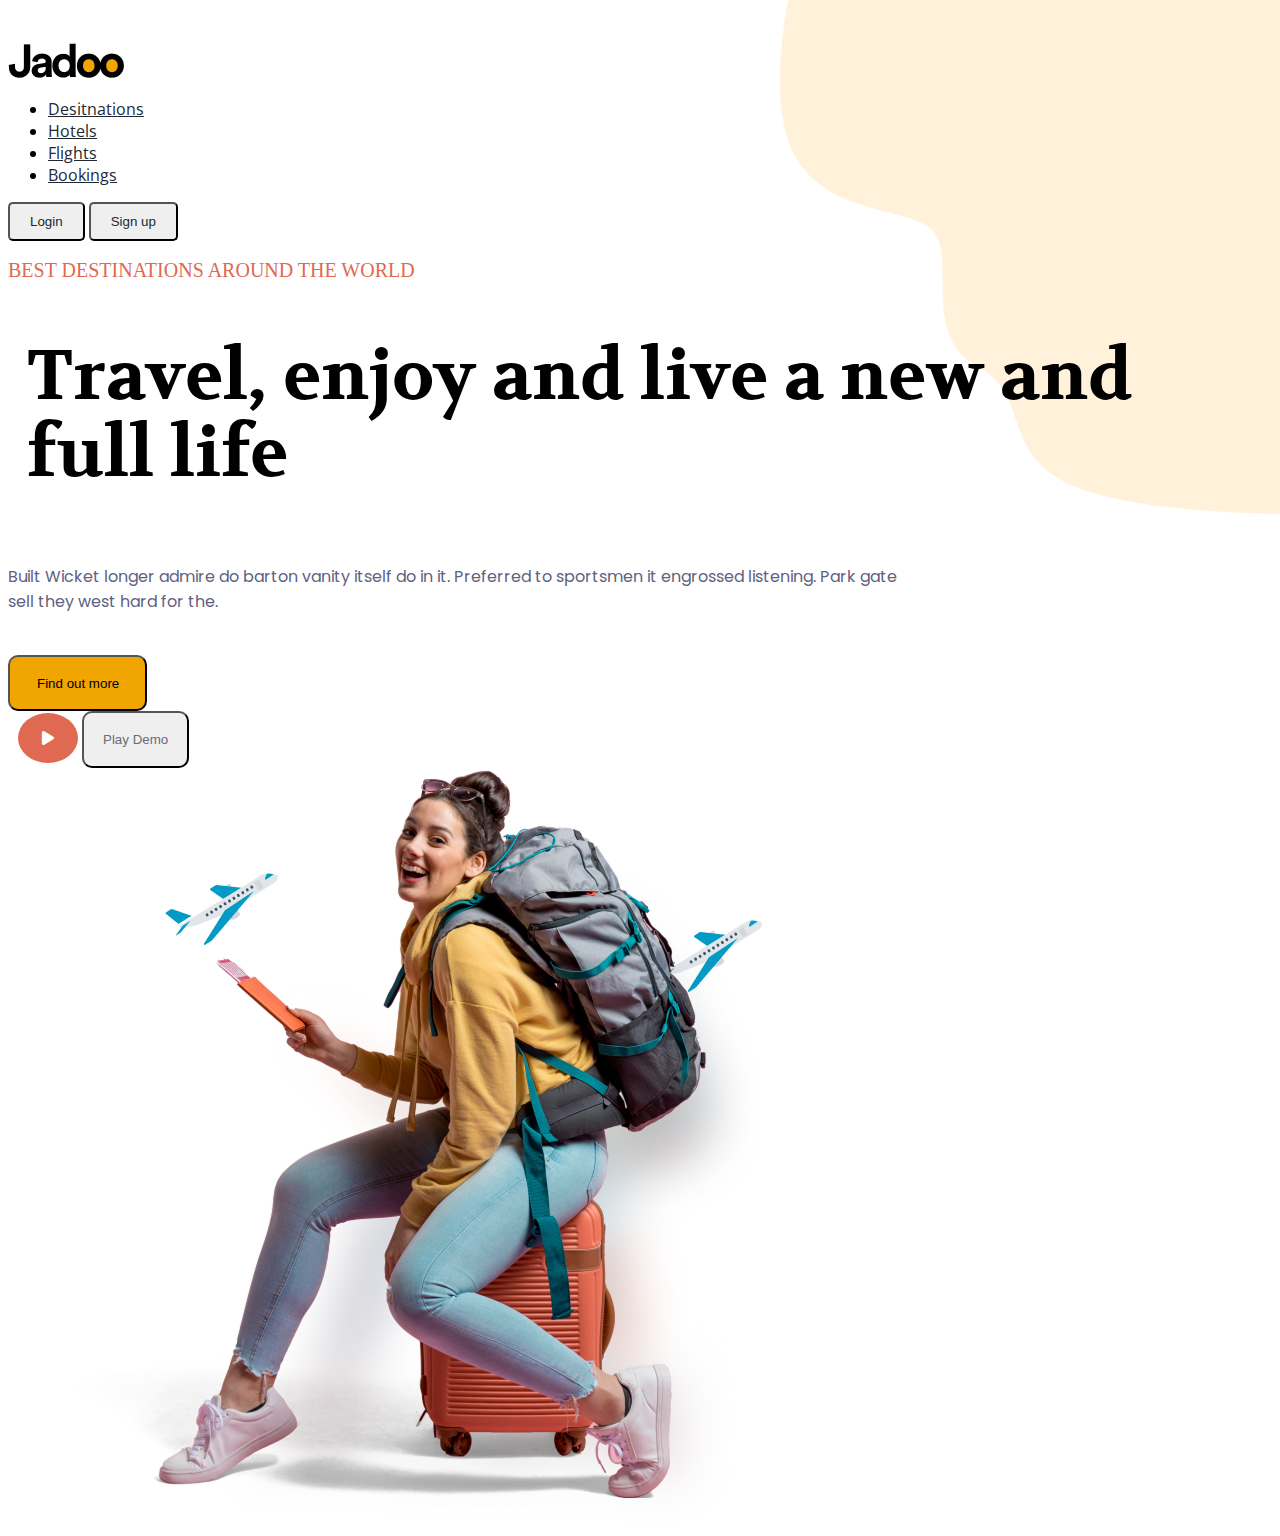
<file: Travel Website/index.html>
<!doctype html>
<html lang="en">

<head>
    <meta charset="utf-8">
    <meta name="viewport" content="width=device-width, initial-scale=1">
    <title>Bootstrap demo</title>
    <!--* bootstrap link  -->
    <link href="https://cdn.jsdelivr.net/npm/bootstrap@5.3.6/dist/css/bootstrap.min.css" rel="stylesheet"
        integrity="sha384-4Q6Gf2aSP4eDXB8Miphtr37CMZZQ5oXLH2yaXMJ2w8e2ZtHTl7GptT4jmndRuHDT" crossorigin="anonymous">

    <!--* google fonts  -->
    <link rel="preconnect" href="https://fonts.googleapis.com">
    <link rel="preconnect" href="https://fonts.gstatic.com" crossorigin>
    <link
        href="https://fonts.googleapis.com/css2?family=Open+Sans:ital,wght@0,300..800;1,300..800&family=Poppins:ital,wght@0,100;0,200;0,300;0,400;0,500;0,600;0,700;0,800;0,900;1,100;1,200;1,300;1,400;1,500;1,600;1,700;1,800;1,900&family=Volkhov:ital,wght@0,400;0,700;1,400;1,700&display=swap"
        rel="stylesheet">

    <!--* font awesome  -->
    <link rel="stylesheet" href="https://cdnjs.cloudflare.com/ajax/libs/font-awesome/6.7.2/css/all.min.css" integrity="sha512-Evv84Mr4kqVGRNSgIGL/F/aIDqQb7xQ2vcrdIwxfjThSH8CSR7PBEakCr51Ck+w+/U6swU2Im1vVX0SVk9ABhg==" crossorigin="anonymous" referrerpolicy="no-referrer" />

    <!--* custom css and media link  -->
    <link rel="stylesheet" href="./css/style.css">
    <link rel="stylesheet" href="./css/media.css">
</head>

<body>
    <div class="bg-decore"></div>
    <!--! header section  -->
    <header class="container-fluid">
        <div class="container">
            <div class="row align-items-center flex-lg-row flex-sm-column gap-lg-0 gap-sm-3">
                <div class="col-lg-3">
                <div class="logo">
                    <img src="./assits/Logo.png" alt="">
                </div>
            </div>
            <div class="col-lg-6">
                <ul class="nav-ul m-0 d-flex list-unstyled justify-content-sm-around ">
                    <li><a href="#" class="text-decoration-none fw-semibold">Desitnations</a></li>
                    <li><a href="#" class="text-decoration-none fw-semibold">Hotels</a></li>
                    <li><a href="#" class="text-decoration-none fw-semibold">Flights</a></li>
                    <li><a href="#" class="text-decoration-none fw-semibold">Bookings</a></li>
                </ul>
            </div>
            <div class="col-lg-3 ">
                <div class="nav-btn d-flex gap-4">
                    <button class="fw-semibold border-0 bg-transparent">Login</button>
                    <button class="fw-semibold border-1 bg-transparent">Sign up</button>
                    <i class="fa-solid fa-bars"></i>
                </div>
            </div>
            </div>
        </div>
    </header>
    <!--! header complete  -->

    <!--! hero section  -->
    <main class="container-fluid">
        <div class="container">
            <div class="row align-items-center flex-lg-row flex-column-reverse main-row">
                <div class="col-lg-6 flex-lg-row">
                    <div class="hero-content">
                        <span class="hero-span d-block fw-semibold">Best Destinations around the world</span>
                        <h1 class="fw-bold mb-0">
                            Travel, <span class="svg-underline">enjoy</span> and live a new and full life
                        </h1>
                        <p>Built Wicket longer admire do barton vanity itself do in it. Preferred to sportsmen it engrossed listening. Park gate sell they west hard for the.</p>
                        <div class="hero-btn d-flex gap-3">
                        <button class="text-white border-0 fw-medium">Find out more</button>
                        <div class="hero-btn-2">
                            <i class="fa-solid fa-play"></i>
                            <button class="border-0 bg-transparent fw-medium">Play Demo</button>
                        </div>
                    </div>
                    </div>
                </div>
                <div class="col-lg-6">
                    <div class="hero-img">
                        <img src="./assits/hero-img.png" alt="" class="img-fluid">
                    </div>
                </div>
            </div>
        </div>
    </main>









    <!--* bootstrap javaScript Link  -->
    <script src="https://cdn.jsdelivr.net/npm/bootstrap@5.3.6/dist/js/bootstrap.bundle.min.js"
        integrity="sha384-j1CDi7MgGQ12Z7Qab0qlWQ/Qqz24Gc6BM0thvEMVjHnfYGF0rmFCozFSxQBxwHKO"
        crossorigin="anonymous"></script>
</body>

</html>
</file>
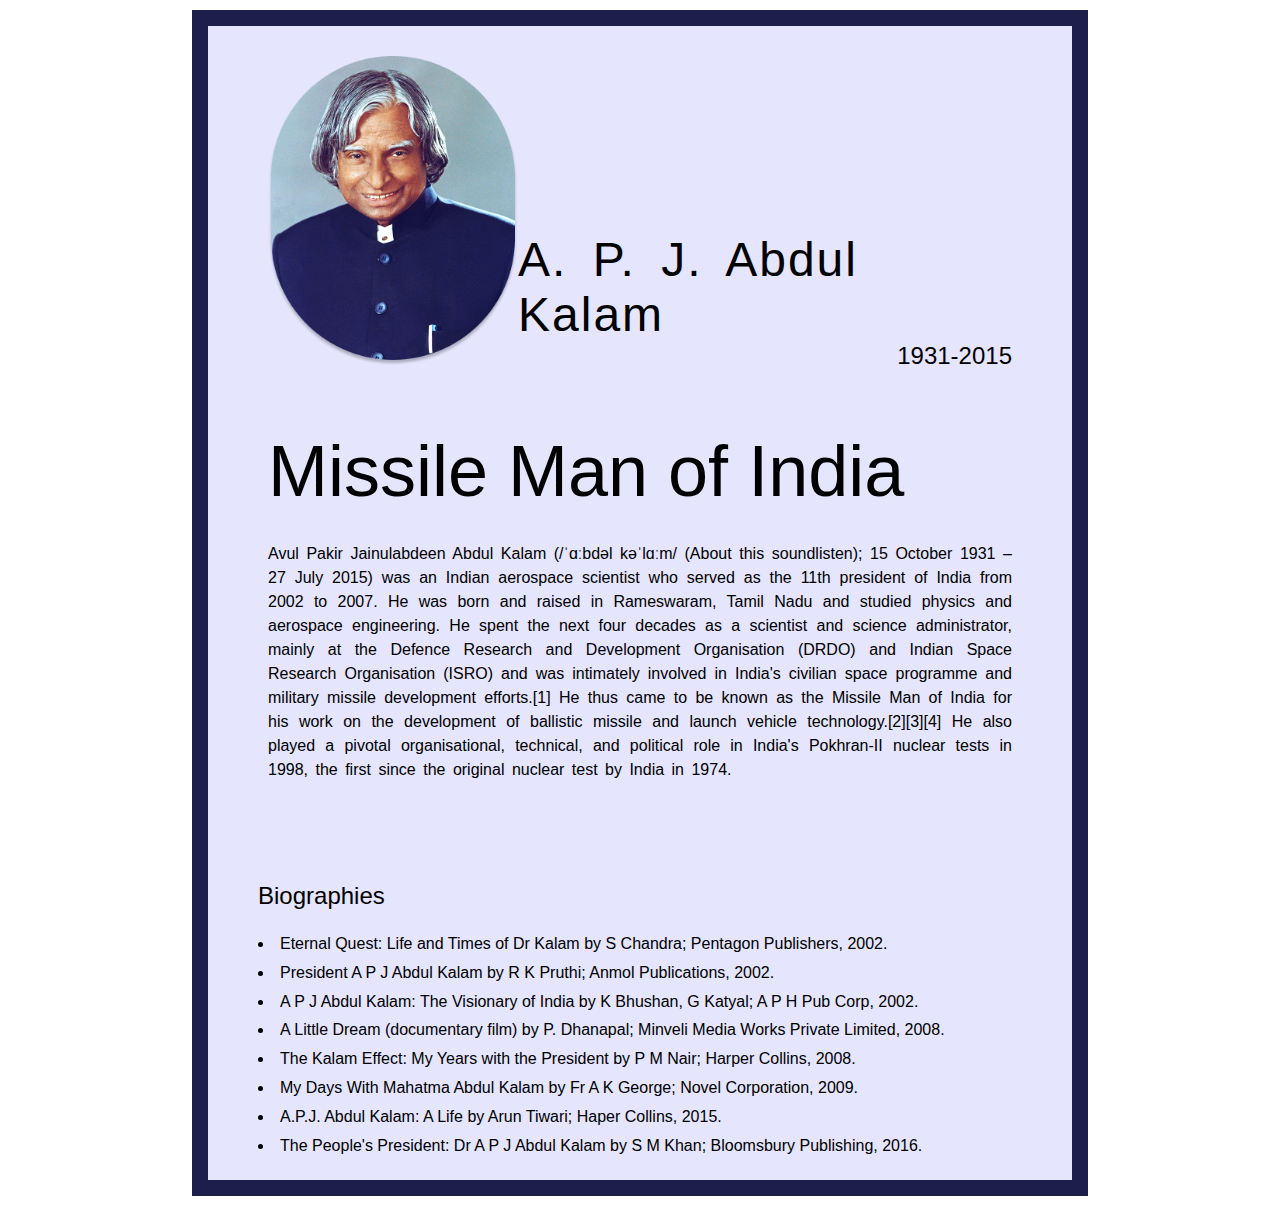
<file: 10 HTML and CSS Project/1.Tribute Website/index.html>
<!DOCTYPE html>
<html lang="en">
<head>
    <meta charset="UTF-8">
    <meta name="viewport" content="width=device-width, initial-scale=1.0">
    <title>Tribute Website</title>
    <link rel="stylesheet" href="style.css">
</head>
<body>
    <div class="container">
        <div class="top">
            <div class="image">
               <img src="./assits/A._P._J 1.png" alt=""> 
            </div>
            <div class="heading">
                <h1>A. P. J. Abdul Kalam</h1>
                <h2>1931-2015</h2>
            </div>
        </div>
        <div class="bottom">
            <h1>Missile Man of India</h1>
            <p><b></b>Avul Pakir Jainulabdeen Abdul Kalam </b>(/ˈɑːbdəl kəˈlɑːm/ (About this soundlisten); 15 October 1931 – 27 July 2015) was an Indian aerospace scientist who served as the 11th president of India from 2002 to 2007. He was born and raised in Rameswaram, Tamil Nadu and studied physics and aerospace engineering. He spent the next four decades as a scientist and science administrator, mainly at the Defence Research and Development Organisation (DRDO) and Indian Space Research Organisation (ISRO) and was intimately involved in India's civilian space programme and military missile development efforts.[1] He thus came to be known as the Missile Man of India for his work on the development of ballistic missile and launch vehicle technology.[2][3][4] He also played a pivotal organisational, technical, and political role in India's Pokhran-II nuclear tests in 1998, the first since the original nuclear test by India in 1974.</p>
        </div>
        <div class="list">
            <h2>Biographies</h2>
            <ul>
                <li>Eternal Quest: Life and Times of Dr Kalam by S Chandra; Pentagon Publishers, 2002.</li>
                <li>President A P J Abdul Kalam by R K Pruthi; Anmol Publications, 2002.</li>
                <li>A P J Abdul Kalam: The Visionary of India by K Bhushan, G Katyal; A P H Pub Corp, 2002.</li>
                <li>A Little Dream (documentary film) by P. Dhanapal; Minveli Media Works Private Limited, 2008.</li>
                <li>The Kalam Effect: My Years with the President by P M Nair; Harper Collins, 2008.</li>
                <li>My Days With Mahatma Abdul Kalam by Fr A K George; Novel Corporation, 2009.</li>
                <li>A.P.J. Abdul Kalam: A Life by Arun Tiwari; Haper Collins, 2015.</li>
                <li>The People's President: Dr A P J Abdul Kalam by S M Khan; Bloomsbury Publishing, 2016.</li>
            </ul>
        </div>
    </div>
</body>
</html>
</file>
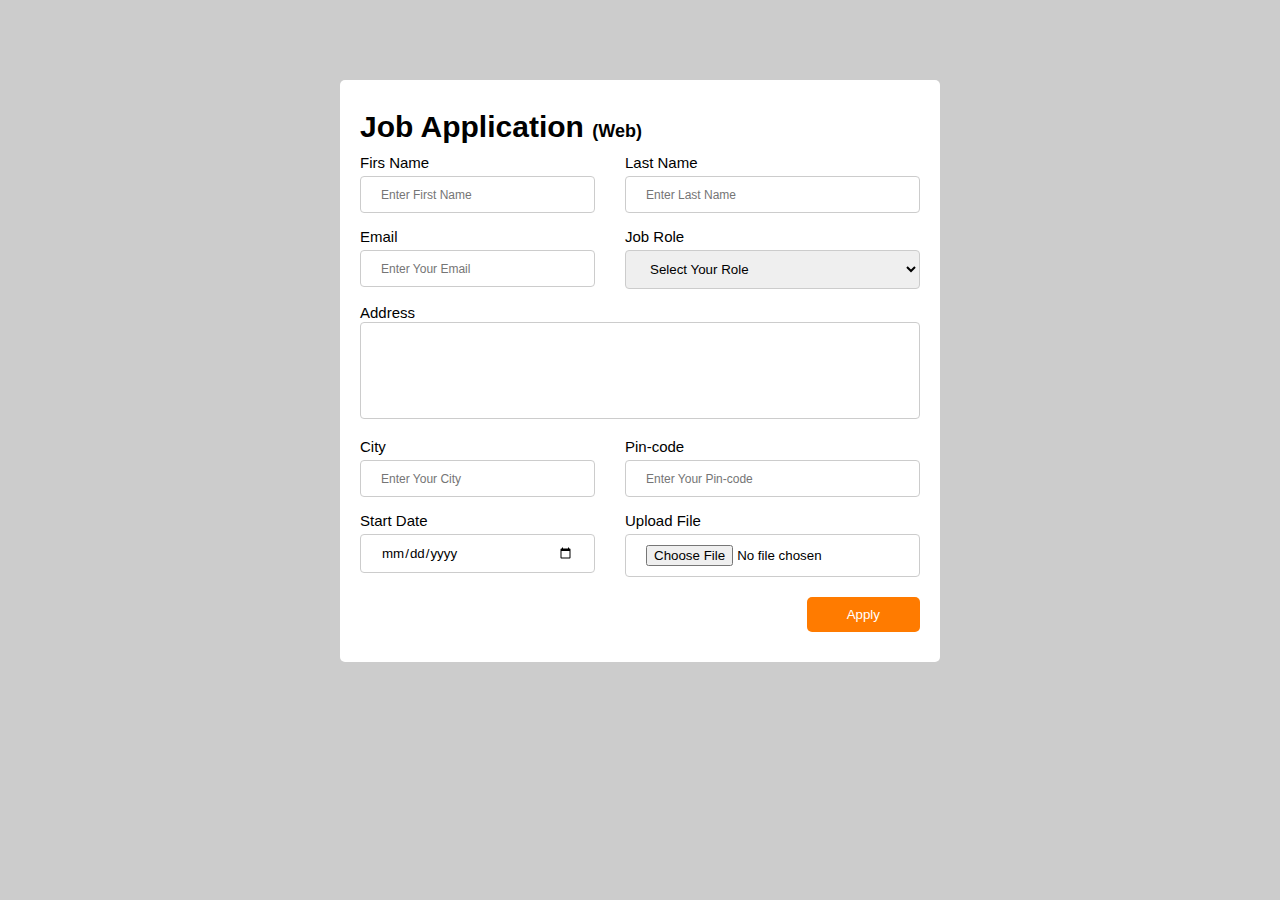
<file: 10 HTML and CSS Project/2.Job Application/index.html>
<!DOCTYPE html>
<html lang="en">

<head>
    <meta charset="UTF-8">
    <meta name="viewport" content="width=device-width, initial-scale=1.0">
    <title>Job Application Responsive Form</title>
    <link rel="stylesheet" href="style.css">
</head>

<body>
    <div class="container">
        <form>
            <h1>Job Application <span class="small_title">(Web)</span></h1>
            <div class="form-container">
                <!-- first-name  -->
                <div class="form-control">
                    <label for="first-name">Firs Name</label>
                    <input type="text" placeholder="Enter First Name" id="first-name">
                </div>
                <!-- last-name  -->
                <div class="form-control">
                    <label for="last-name">Last Name</label>
                    <input type="text" placeholder="Enter Last Name" id="last-name">
                </div>
                <!-- your-email  -->
                <div class="form-control">
                    <label for="your-email">Email</label>
                    <input type="text" placeholder="Enter Your Email" id="your-email">
                </div>
                <!-- job-role  -->
                <div class="form-control">
                    <label for="job-role">Job Role</label>
                    <select id="job-role">
                        <option value="" >Select Your Role</option>
                        <option value="fronted">fronted</option>
                        <option value="backend">backend</option>
                        <option value="full-stack">full-stack</option>
                    </select>
                </div>
                <!-- address  -->
                <div class="text-area-fild">
                    <label for="your-address">Address</label>
                    <textarea id="your-address" rows="5"></textarea>
                </div>
                <!-- your-city -->
                <div class="form-control">
                    <label for="your-city">City</label>
                    <input type="text" placeholder="Enter Your City" id="your-city">
                </div>
                <!-- pincode  -->
                <div class="form-control">
                    <label for="pincode">Pin-code</label>
                    <input type="number" placeholder="Enter Your Pin-code" id="pincode" >
                </div>
                <!-- date  -->
                <div class="form-control">
                    <label for="start-date">Start Date</label>
                    <input type="date" id="start-date">
                </div>
                <!-- upload  -->
                <div class="form-control">
                    <label for="Upload">Upload File</label>
                    <input type="file"  id="Upload" >
                </div>
            </div>
            <div class="btn">
            <button type="submit">Apply</button>
        </div>
        </form>
    </div>
</body>

</html>
</file>
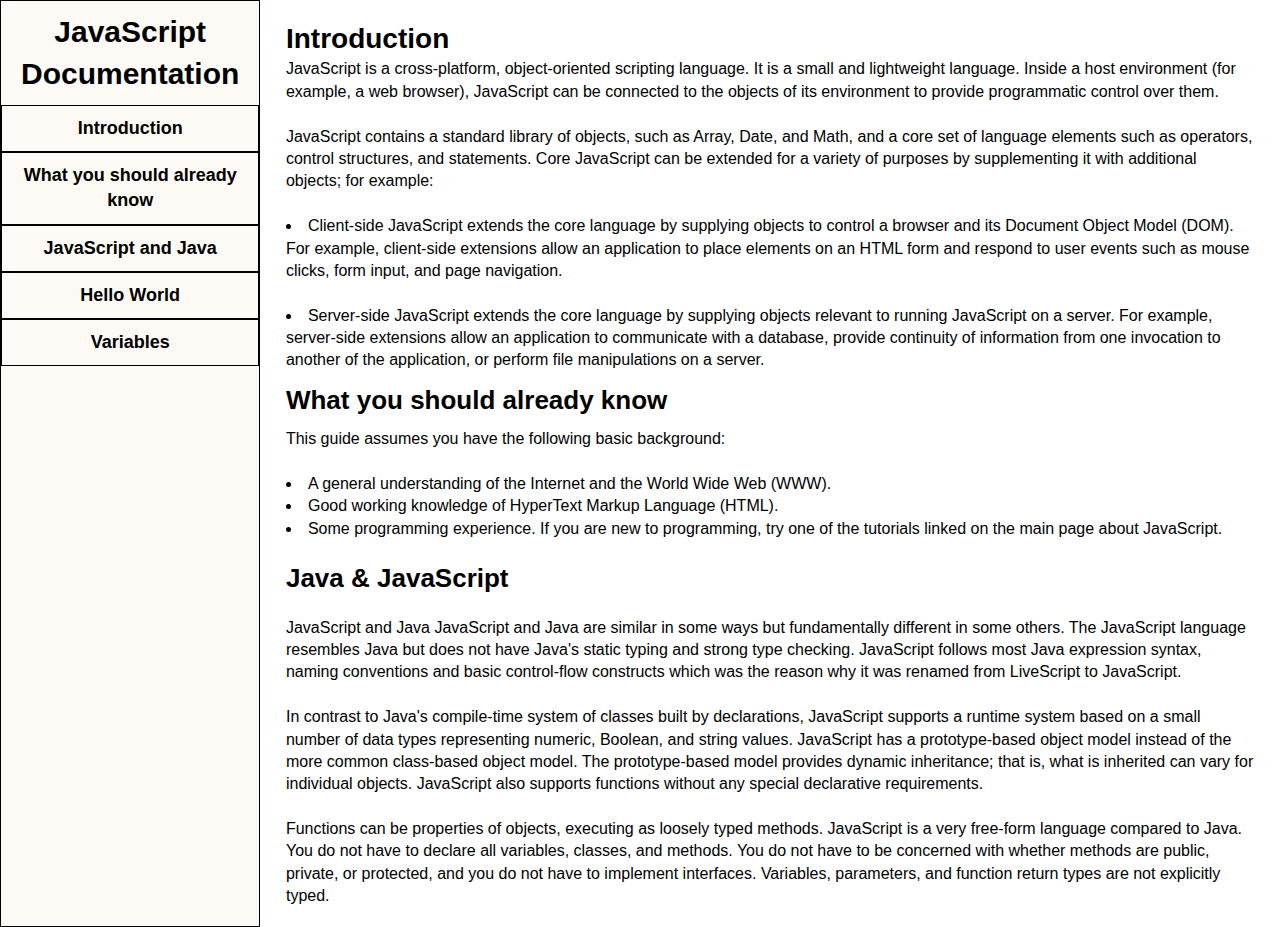
<file: 10 HTML and CSS Project/8.Documantion/index.html>
<!DOCTYPE html>
<html lang="en">
<head>
    <meta charset="UTF-8">
    <meta name="viewport" content="width=device-width, initial-scale=1.0">
    <title>Documentation</title>
    <link rel="stylesheet" href="style.css">
</head>
<body>
    <div class="container">
    <header>
        <nav>
            <h1>JavaScript Documentation</h1>
            <ul>
                <a href="#"><li id="introduction">Introduction</li></a>
                <a href="#" ><li id="What_you_should_already_know">What you should already know</li></a>
                <a href="#" ><li id="JavaScript_Java">JavaScript and Java</li></a>
                <a href="#" ><li id="Hello_World">Hello World</li></a>
                <a href="#" ><li id="Variables">Variables</li></a>
            </ul>
        </nav>
    </header>
    <main>
        <div class="introduction" id="#introduction">
            <span>Introduction</span>
            <p>JavaScript is a cross-platform, object-oriented scripting language. It is a small and lightweight language. Inside a host environment (for example, a web browser), JavaScript can be connected to the objects of its environment to provide programmatic control over them.</p>
            <br>
            <p>JavaScript contains a standard library of objects, such as Array, Date, and Math, and a core set of language elements such as operators, control structures, and statements. Core JavaScript can be extended for a variety of purposes by supplementing it with additional objects; for example:</p>
            <br>
            <ul>
                <li>Client-side JavaScript extends the core language by supplying objects to control a browser and its Document Object Model (DOM). For example, client-side extensions allow an application to place elements on an HTML form and respond to user events such as mouse clicks, form input, and page navigation.</li>
                <br>
                <li>Server-side JavaScript extends the core language by supplying objects relevant to running JavaScript on a server. For example, server-side extensions allow an application to communicate with a database, provide continuity of information from one invocation to another of the application, or perform file manipulations on a server.</li>
            </ul>
        </div>
        <div class="about-javascript" id="#What_you_should_already_know">
            <span>What you should already know</span>
            <p>This guide assumes you have the following basic background:</p>
            <br>
            <ul>
                <li>A general understanding of the Internet and the World Wide Web (WWW).</li>
                <li>Good working knowledge of HyperText Markup Language (HTML).</li>
                <li>Some programming experience. If you are new to programming, try one of the tutorials linked on the main page about JavaScript.</li>
            </ul>
        </div>
        <div class="java-java_script" id="java-java_script">
            <span>Java & JavaScript</span>
            <p>JavaScript and Java
                JavaScript and Java are similar in some ways but fundamentally different in some others. The JavaScript language resembles Java but does not have Java's static typing and strong type checking. JavaScript follows most Java expression syntax, naming conventions and basic control-flow constructs which was the reason why it was renamed from LiveScript to JavaScript.
                </p>
                <br>
                <p>In contrast to Java's compile-time system of classes built by declarations, JavaScript supports a runtime system based on a small number of data types representing numeric, Boolean, and string values. JavaScript has a prototype-based object model instead of the more common class-based object model. The prototype-based model provides dynamic inheritance; that is, what is inherited can vary for individual objects. JavaScript also supports functions without any special declarative requirements.</p>
                <br>
                <p> Functions can be properties of objects, executing as loosely typed methods.
                    JavaScript is a very free-form language compared to Java. You do not have to declare all variables, classes, and methods. You do not have to be concerned with whether methods are public, private, or protected, and you do not have to implement interfaces. Variables, parameters, and function return types are not explicitly typed.</p>
        </div>
    </main>
</div>
</body>
</html>
</file>
<file: Travel Website/css/style.css>
*{
box-sizing: border-box;
}
:root{
    --orange:#DF6951;
    --li-text-color:#212832;
    --hero-p:#5E6282;
    --hero-btn-bg:#F1A501;
}
h1,h2,h3,h4,h5,h6{
    font-family: "Volkhov", serif;
}
p{
    font-family: "Poppins", sans-serif;
}
li{
      font-family: "Open Sans", sans-serif;
}

/*? header section  */
header{
    padding: 35px 0 18px 0;
}
.nav-ul a{
    color:var(--li-text-color);
}
.nav-btn button{
    padding: 10px 20px;
    border-radius: 5px;
    color: var(--li-text-color);
}
.nav-btn i{
    display: none;
}
/*? hero section */
.hero-content .hero-span{
    color: var(--orange);
    text-transform: uppercase;
    font-size: 20px;
}
.hero-content h1{
    font-size: 84px;
    padding: 10px 0 24px 19px;
    line-height: 1.1;
}
.hero-content p{
    color: var(--hero-p);
    width: 72%;
    padding-bottom: 25px;
}
.hero-btn button:first-child{
    padding: 19px 26px 18px 27px;
    background-color: var(--hero-btn-bg);
    border-radius: 10px;
}
.hero-btn-2 button{
    padding: 19px ;
    border-radius: 10px;
    color: #686D77;
}
.hero-btn-2 i{
    color: white;
    background-color: var(--orange);
    padding: 17px 24px;
    border-radius: 50%;
    margin-left: 10px;
}

.bg-decore {
  position: absolute;
  top: 0;
  right: 0;
  width: 800px; /* adjust as needed */
  height: 700px; /* adjust as needed */
  background-image: url('../assits/Decore (1).png');
  background-size: contain;
  background-repeat: no-repeat;
  background-position: top right;
  z-index: -1; /* Make sure it's behind content */
  pointer-events: none; /* so it doesn’t block clicks */
}
</file>
<file: Travel Website/css/media.css>
@media screen and (min-width:1400px) {
    @media (min-width: 1400px) {

        .container,
        .container-lg,
        .container-md,
        .container-sm,
        .container-xl,
        .container-xxl {
            max-width: 1320px;
        }
    }
}

@media screen and (min-width:1200px) and (max-width:1399px) {
    .hero-content h1{
        font-size: 70px;
    }
    .bg-decore {
    width: 500px;
    height: 600px;
  }
  .main-row{
    height: calc(100vh - 99px);
}
}

@media screen and (min-width:992px) and (max-width:1199px) {
    .hero-content h1{
        font-size: 55px;
    }
    .bg-decore {
    width: 500px;
    height: 600px;
  }
  .main-row{
    height: calc(100vh - 99px);
}
}

@media screen and (min-width:768px) and (max-width:991px) {

    /*? navbar  */
    header {
        padding: 20px 0 18px 0;
    }

    .nav-btn {
        justify-content: center;
    }

    .logo {
        text-align: center;
    }

    /*? navbar  end*/
    .hero-content .hero-span{
        font-size: 15px;
        text-align: center;
    }
    .hero-content h1{
        text-align: center;
        font-size: 45px;
    }
    .hero-content p{
        text-align: center;
        width: 100%;
    }
    .hero-btn{
        justify-content: center;
    }
     
  .bg-decore {
    display: none; /* Hide on very small screens */
  }
}

@media screen and (min-width:576px) and (max-width:767px) {
    /*? navbar  */
    header {
        padding: 20px 0 18px 0;
    }

    .nav-btn {
        justify-content: center;
    }

    .logo {
        text-align: center;
    }
    .bg-decore {
    display: none; /* Hide on very small screens */
  }
  .hero-content .hero-span{
        font-size: 15px;
        text-align: center;
    }
    .hero-content h1{
        text-align: center;
        font-size: 45px;
    }
    .hero-content p{
        text-align: center;
        width: 100%;
    }
    .hero-btn{
        justify-content: center;
    }
}
    /*? navbar  end*/
    

@media screen and (min-width:0px) and (max-width:575px) {
    /*? navbar */
    header {
        padding: 15px 0 0 0;
    }

    .nav-ul li {
        display: none;
    }

    .nav-btn {
        justify-content: flex-end;
        position: relative;
        bottom: 34px;
    }
    /*? navbar  end*/
    .hero-content .hero-span{
        font-size: 15px;
        /* text-align: center; */
    }
    .hero-content h1{
        /* text-align: center; */
        font-size: 38px;
        padding-left: 0;
    }
    .hero-content p{
        /* text-align: center; */
        width: 100%;
        font-size: 15px;
    }
    .hero-btn{
        justify-content: center;
        margin-bottom: 15px;
    }
    .bg-decore {
    display: none; /* Hide on very small screens */
  }
}

/*! custom break point  */
@media screen and (min-width:0px) and (max-width:440px) {
    .hero-btn{
        flex-direction: column;
    }
    .hero-btn-2{
        text-align: center;
    }
    .nav-btn i{
        display: block;
        font-size: 20px;
        position: relative;
        top: 7px;
    }
    .nav-btn button{
        display: none;
    }
}
</file>
<file: 10 HTML and CSS Project/1.Tribute Website/style.css>
*{
    margin: 0;
    padding: 0;
    box-sizing: border-box;
    font-family: sans-serif;
}
.container{
    width: 70%;
    padding: 20px 50px;
    margin: 10px auto;
    background-color: #E5E5FD;
    border: 16px solid #1D1E4C;
}
.top{
    display: flex;
    justify-content: space-between;
    padding: 10px;
    img{
        width: 250px;
        height: 310px;
    }
}
.heading{
    align-self: flex-end;
    h1{
        font-size: 48px;
        font-weight: 500;
        word-spacing: 10px;
        letter-spacing: 2px;
    }
    h2{
        font-weight: 500;
        text-align: right;
    }
}
.bottom{
    padding: 50px 10px;
}
.bottom h1{
    font-size: 72px;
    font-weight: 500;
}
.bottom p{
    line-height: 1.5;
    word-spacing: 3px;
    text-align: justify;
    padding: 30px 0 30px 0;
}
.list h2{
    font-weight: 500;
    padding: 20px 0;
}
.list ul li{
    list-style: inside;
    line-height: 1.8;
}
</file>
<file: 10 HTML and CSS Project/2.Job Application/style.css>
*{
    margin: 0;
    padding: 0;
    box-sizing: border-box;
    font-family: Arial, Helvetica, sans-serif;
}
body{
    background-color: #ccc;
}
/* main-container  */
.container{
    max-width: 600px;
    margin: 80px auto;
    background-color: white;
    padding: 20px;
    border-radius: 5px;
}
/* main-title  */
h1{
    font-size: 30px;
    padding: 10px 0;
}
.small_title{
    font-size: 18px;
}
/* .content-container  */
.form-container{
    display: grid;
    grid-template-columns: repeat(2,1fr);
    column-gap: 30px;
    row-gap: 15px;
}
/* control all form  */
.form-control{
    display: flex;
    flex-direction: column;
}
/* styling textarea  */
.text-area-fild{
    grid-column: 1 / -1;
    textarea{
        width: 100%;
        resize: none;
    }
}
/* basic styling  */
input , select , textarea{
    padding: 10px 20px;
    border: 1px solid #ccc;
    border-radius: 4px;
}
label{
    margin-bottom: 5px;
    font-size: 15px;
}
::placeholder{
    font-size: 12px;
}
/* button styling */
.btn{
    display: flex;
    justify-content: flex-end;
}
button{
    padding: 10px 40px;
    background-color: rgb(255, 123, 0);
    color: white;
    border: none;
    margin-block: 20px 10px;
    border-radius: 5px;
}

/* media query  */
@media screen and (max-width:630px) {
    h1{
        font-size: 25px;
    }
    .form-container{
        display: grid;
        grid-template-columns: 100%;
        column-gap: 30px;
        row-gap: 15px;
    }
    .container{
        margin: 20px;
    }
    textarea{
        height: 50px;
    }
}
</file>
<file: 10 HTML and CSS Project/8.Documantion/style.css>
*{
    margin: 0;
    padding: 0;
    box-sizing: border-box;
    font-family: sans-serif;
}
body,html{
    scroll-behavior: smooth;
    scroll-margin: 30px;
    line-height: 1.4;
}
a{
 text-decoration: none;   
 color: black;
}
.container{
    display: flex;
}
header{
    flex-basis: 15%;
}
main{
    flex-basis: 80%;
    padding: 1.5% 2%;
}
main li{
    list-style: inside;
}
.introduction{
    span{
        display: block;
        font-size: 28px;
        font-weight: 700;
    }
}
header{
    border: 1px solid black;
    min-height: 100vh;
    text-align: center;
    background-color:#FDFAF6;
}
header li{
    border: 1px solid black;
    padding: 10px 20px;
    font-size: 18px;
    font-weight: 600;
}
nav h1{
    padding: 10px 20px;
    font-size: 30px;
}

/* about javascript  */
.about-javascript{
    span{
        display: block;
            font-size: 26px;
            font-weight: 700;
            padding: 10px 0;
    }
}
/* java and javaScript  */
.java-java_script{
    span{
        display: block;
            font-size: 26px;
            font-weight: 700;
            padding: 20px 0;
    }
}
</file>
